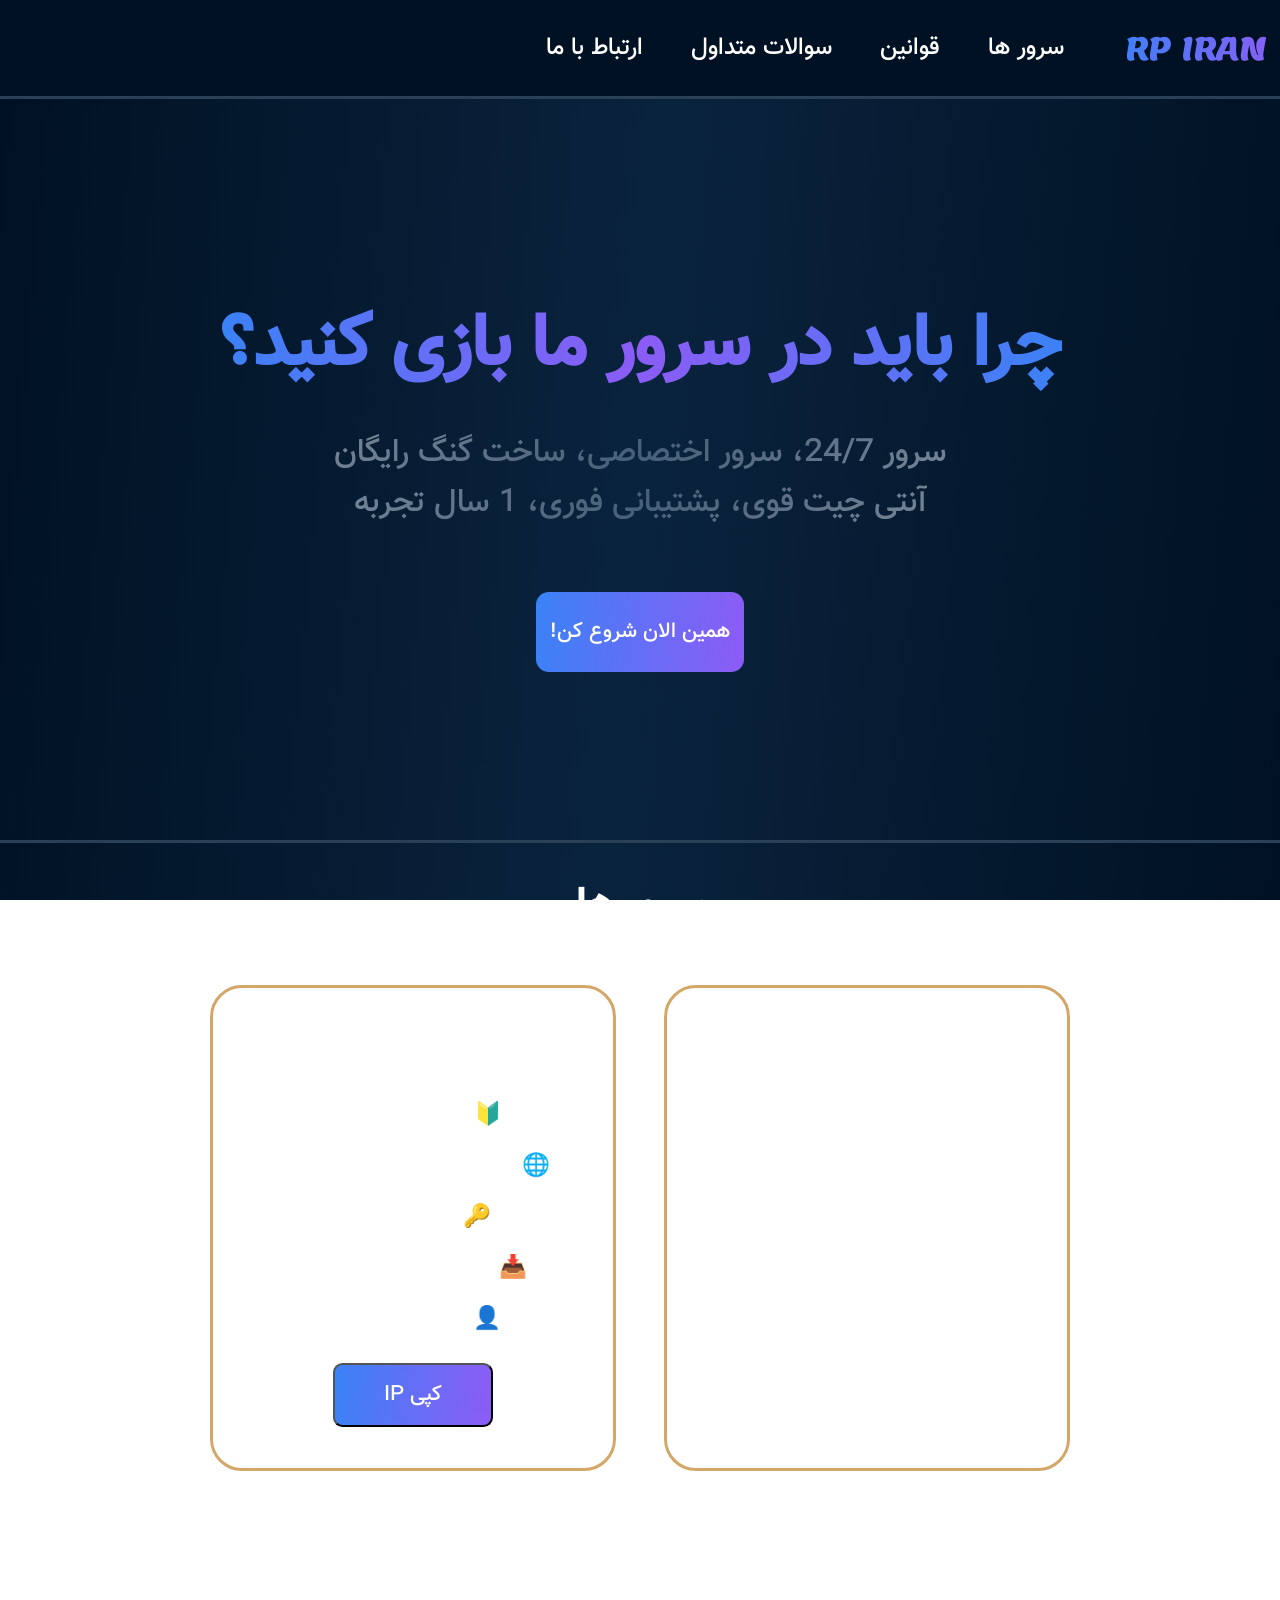
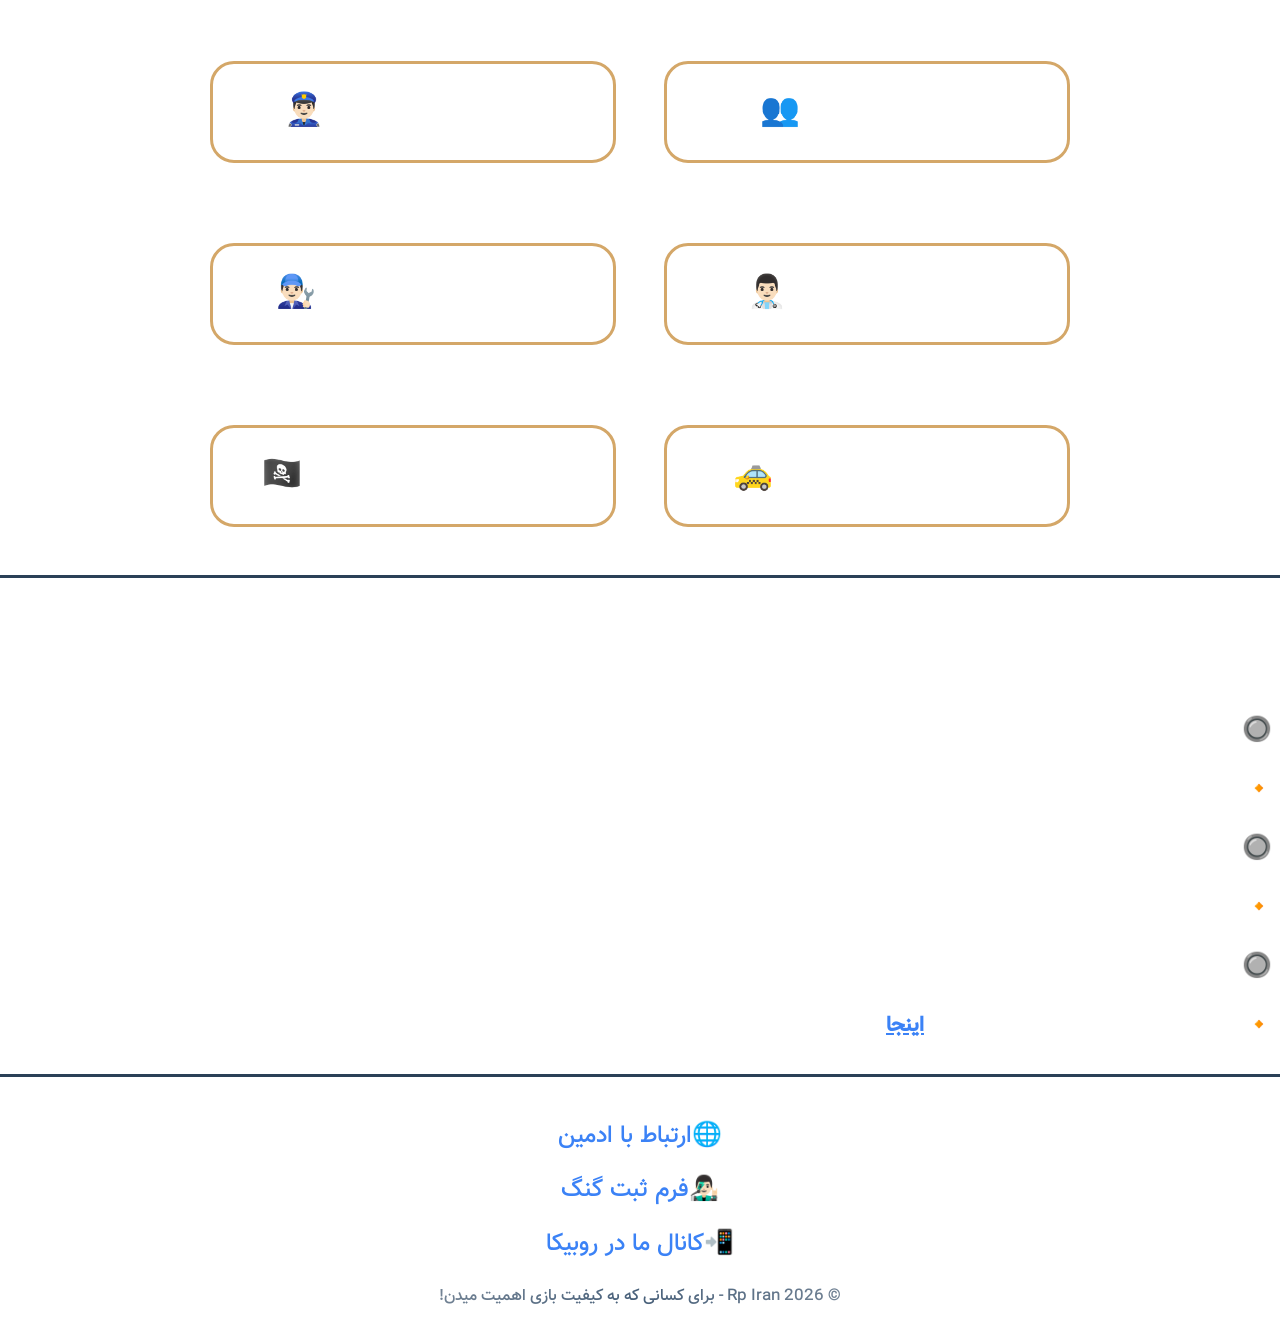
<file: Index.html>
<!DOCTYPE html>
<html lang="en" dir="rtl">
<head>
    <meta charset="UTF-8">
    <meta name="viewport" content="width=device-width, initial-scale=1.0">
    <title>rp iran | آرپی ایران</title>
    <link rel="icon" type="image/png" href="">
    <link rel="stylesheet" href="./rp_iran.css">
</head>
<body>
    <header class="header-top">
        <div class="header-logo__box">
            <p class="header-logo">RP IRAN</p>
            <a href="#main-ip__box" class="header-btn">سرور ها</a>
            <a href="#rules" class="header-btn">قوانین</a>
            <a href="#questions" class="header-btn">سوالات متداول</a>
            <a href="#admin" class="header-btn">ارتباط با ما</a>
        </div>
    </header>
    <div class="header-bottom">
            <div class="header-bottom__box">
                <h1 class="header-bottom__h1">چرا باید در سرور ما بازی کنید؟</h1>
                    <p class="header-bottom__p">سرور 24/7، سرور اختصاصی، ساخت گنگ رایگان</p>
                    <p class="header-bottom__p2">آنتی چیت قوی، پشتیبانی فوری، 1 سال تجربه</p>
                <a href="#main-ip__box" class="header-bottom__btn">همین الان شروع کن!</a>
            </div>
    </div>
    <main class="main">
        <h1 class="ip-box__h1" id="main-ip__box">سرور ها</h1>
        <div class="main-server__box">
            <div class="main-ip__box">
                <h2 class="ip-box__title">سرور پارکور</h2>
                <p class="ip-box__p">به زودی...</p>
            </div>
            <div class="main-ip__box">
                <h2 class="ip-box__title">سرور رول پلی</h2>
                <p class="ip-box__p">🔰وضعیت سرور: ...</p>
                <p class="ip-box__p">🌐اسم سرور: رول پلی رمز ایران</p>
                <p class="ip-box__p">🔑رمز سرور: ایران</p>
                <p class="ip-box__p">📥حجم مپ: 66 کیلوبایت</p>
                <p class="ip-box__p">&#128100 تعداد بازیکن: ...</p>
                <button class="ip-box__btn" onclick="copytext('132.122.75.666.7777'); return false;">کپی IP</button>
                <p id="status" class="status"></p>
            </div>
        </div>
        <h1 class="ip-box__h1">قوانین رول ها</h1>
        <div class="main-rules__box" id="rules">
            <a class="rules-box__text" href="#">
                <p class="rules-box__p">قوانین عمومی👥</p>
            </a>   
            <a class="rules-box__text" href="#">
                <p class="rules-box__p">قوانین رول پلیس👮🏻‍♂️</p>
            </a>
            <a class="rules-box__text" href="#">
                <p class="rules-box__p">قوانین رول دکتر👨🏻‍⚕️</p>
            </a>
            <a class="rules-box__text" href="#">
                <p class="rules-box__p">قوانین رول مکانیک👨🏻‍🔧</p>
            </a>
            <a class="rules-box__text" href="#">
                <p class="rules-box__p">قوانین رول تاکسی🚕</p>
            </a>
            <a class="rules-box__text" href="#">
                <p class="rules-box__p">قوانین رول تروریست🏴‍☠️</p>
            </a>   
        </div>
    </main>
    <div class="main-bottom">
        <h1 class="ip-box__h1" id="questions">سوالات متداول</h1>
        <h3 class="questions-h3">🔘چطور تبلیغات رو حذف کنم؟</h3>
        <p class="questions">🔸پاسخ ادمین: با عضو شدن در کانال آرپی ایران در پیام های سنجاق شده میتوانید کد حذف تبلیغات را پیدا کنید.</p>
        <h3 class="questions-h3">🔘آیا میتونم توی سرور ادمین بشم؟</h3>
        <p class="questions">🔸پاسخ ادمین: خیر، فعلا نیازی به ادمین نداریم اگر نیازی بود در کانال اعلام میشود.</p>
        <h3 class="questions-h3">🔘میتونم داخل سرور رول پلی گنگ و مقر گنگ بسازم؟<h3>
        <p class="questions">🔸پاسخ ادمین: بله، با کلیک کردن بر روی <a href="" class="questions-a">اینجا</a> میتوانید فرم رو پر کنید و به صورت رایگان گنگ خودتون رو بسازید.</p>
    </div>
    <footer class="footer">
        <div class="footer-box">
            <a href="" class="footer-box__a" id="admin">🌐ارتباط با ادمین</a>
            <a href="" class="footer-box__a">👨🏻‍🎤فرم ثبت گنگ</a>
            <a href="" class="footer-box__a">📲کانال ما در روبیکا</a>
            <p class="footer-box__p">© Rp Iran 2026 - برای کسانی که به کیفیت بازی اهمیت میدن!</p>
        </div>
    </footer>

    <script src="./rp-iran.js"></script>
</body>
</html>
</file>
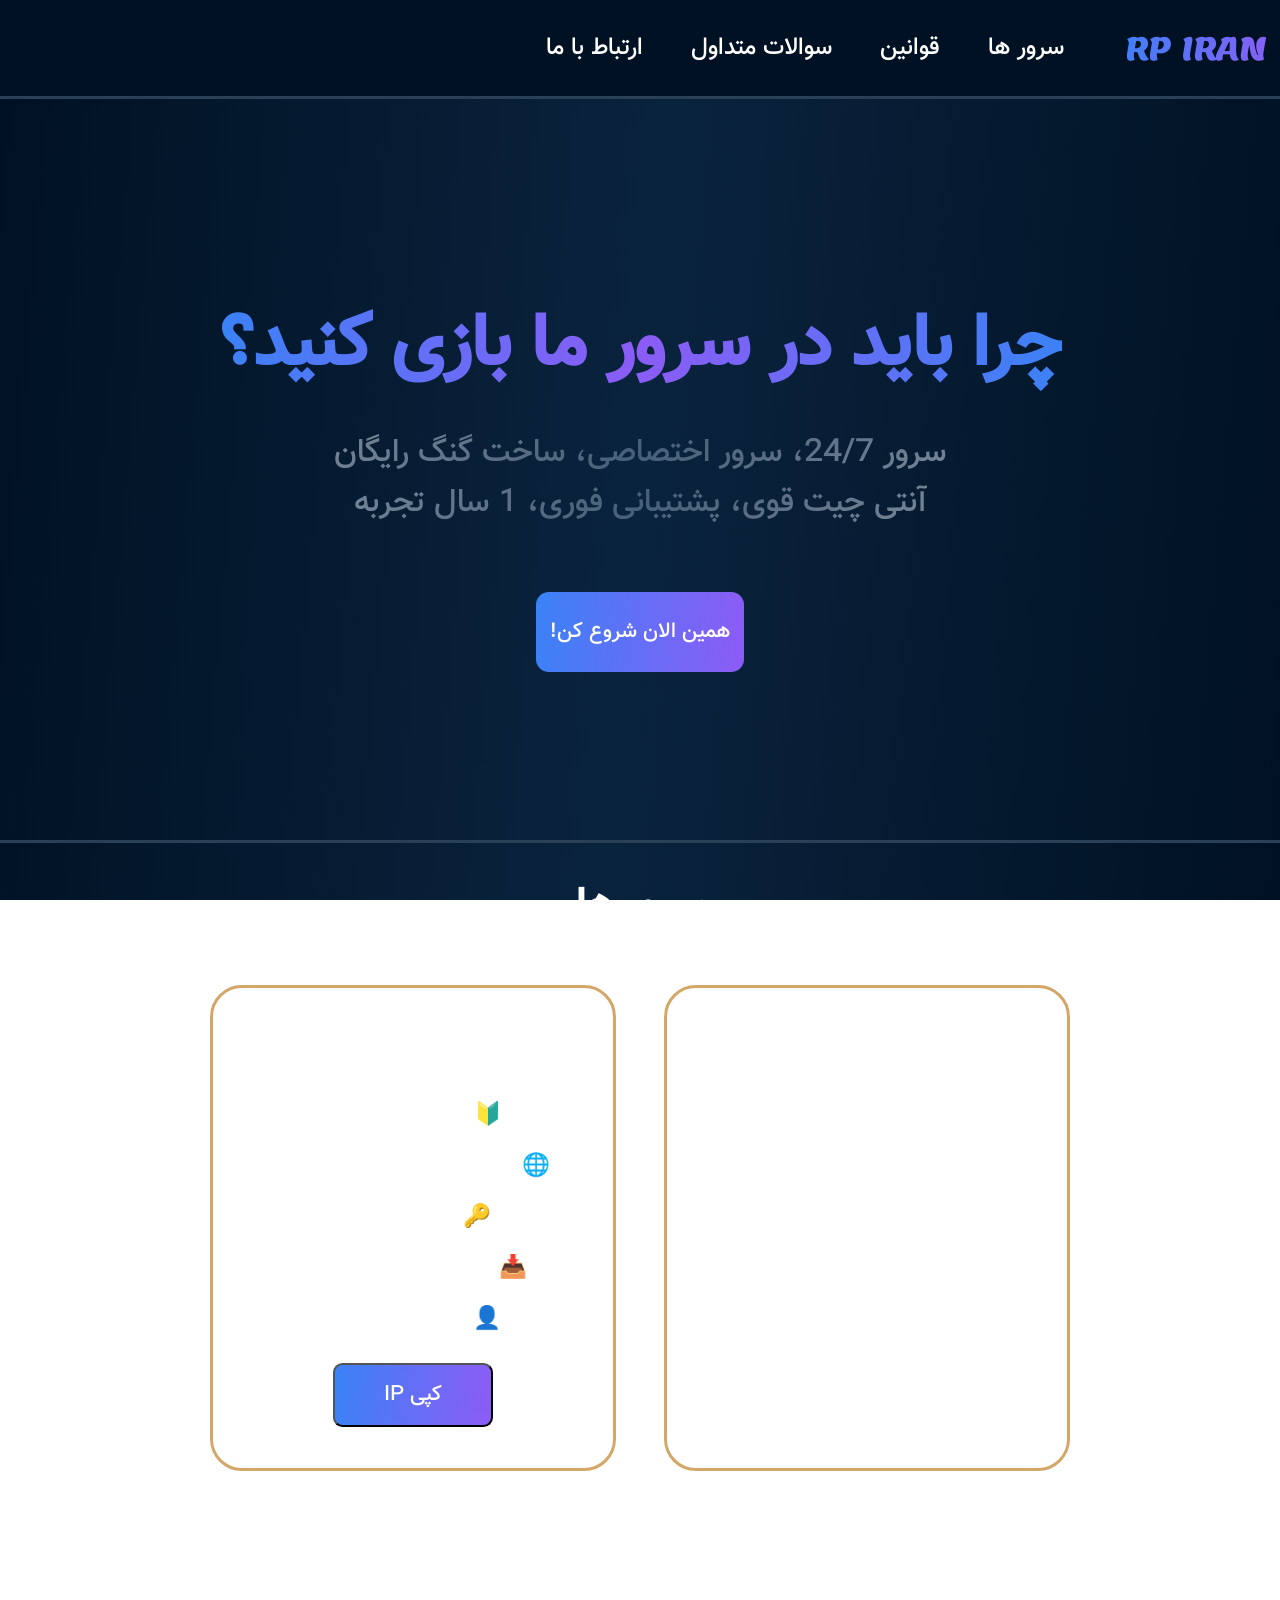
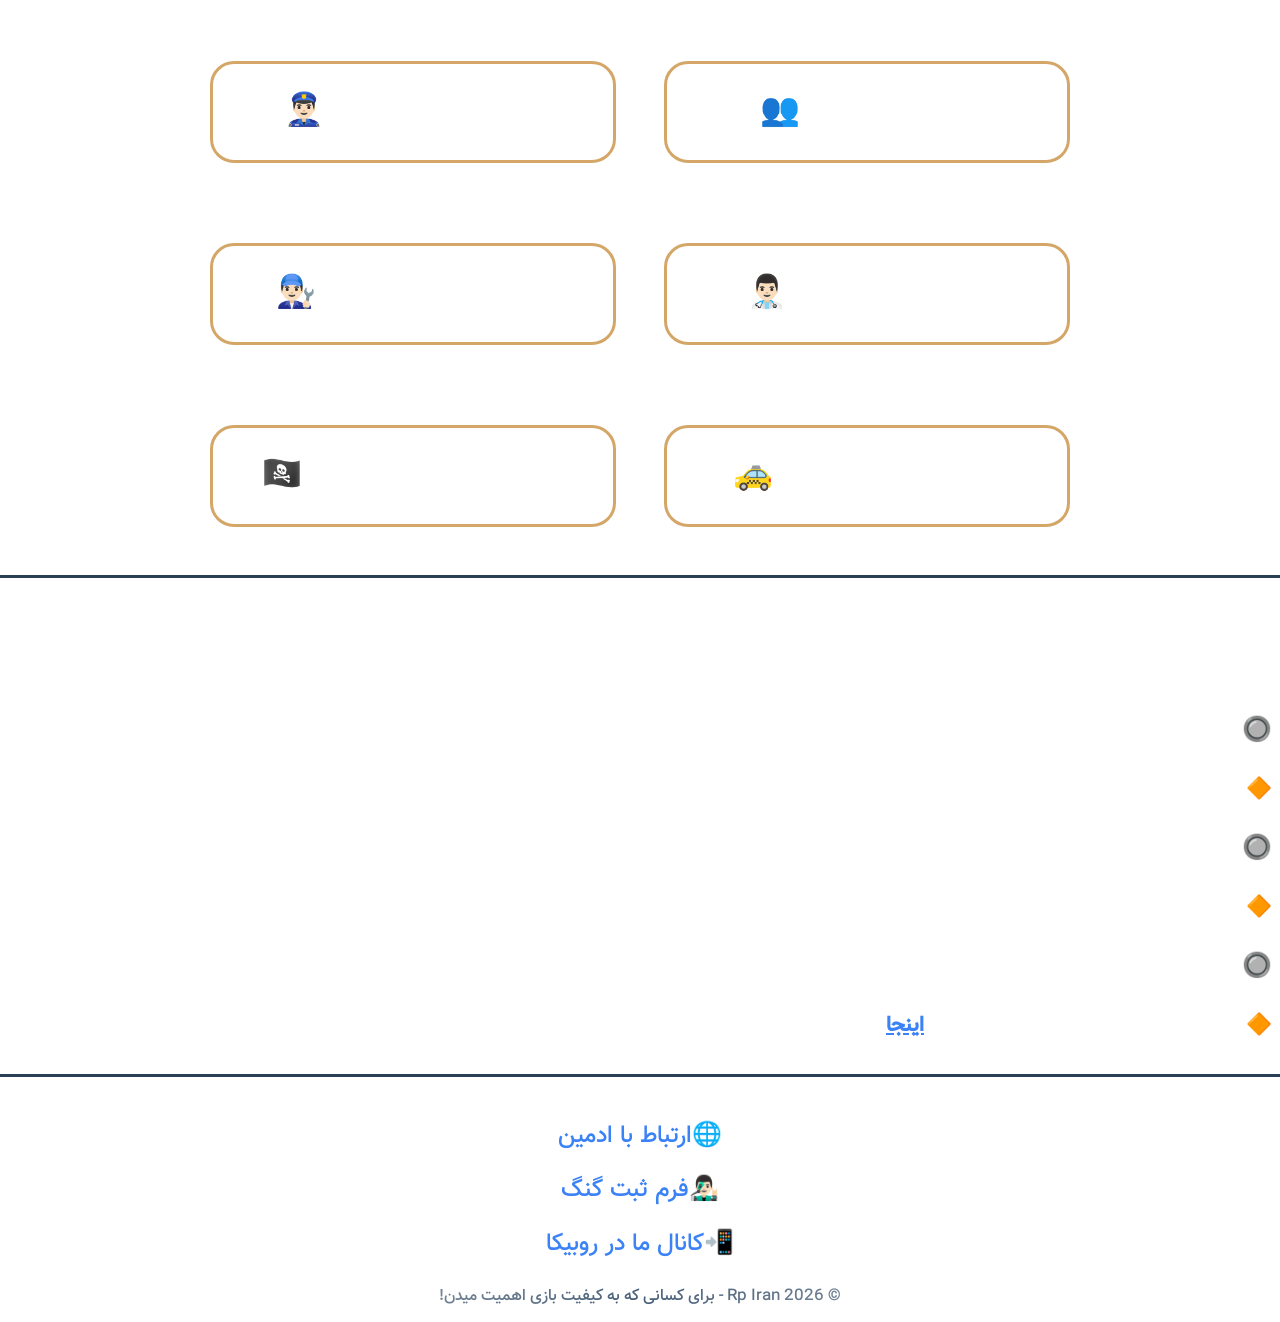
<file: index.html>
<!DOCTYPE html>
<html lang="en" dir="rtl">
<head>
    <meta charset="UTF-8">
    <meta name="viewport" content="width=device-width, initial-scale=1.0">
    <title>rp iran | آرپی ایران</title>
    <link rel="icon" type="image/png" href="">
    <link rel="stylesheet" href="./rp_iran.css">
</head>
<body>
    <header class="header-top">
        <div class="header-logo__box">
            <p class="header-logo">RP IRAN</p>
            <a href="#main-ip__box" class="header-btn">سرور ها</a>
            <a href="#rules" class="header-btn">قوانین</a>
            <a href="#questions" class="header-btn">سوالات متداول</a>
            <a href="#admin" class="header-btn">ارتباط با ما</a>
        </div>
    </header>
    <div class="header-bottom">
            <div class="header-bottom__box">
                <h1 class="header-bottom__h1">چرا باید در سرور ما بازی کنید؟</h1>
                    <p class="header-bottom__p">سرور 24/7، سرور اختصاصی، ساخت گنگ رایگان</p>
                    <p class="header-bottom__p2">آنتی چیت قوی، پشتیبانی فوری، 1 سال تجربه</p>
                <a href="#main-ip__box" class="header-bottom__btn">همین الان شروع کن!</a>
            </div>
    </div>
    <main class="main">
        <h1 class="ip-box__h1" id="main-ip__box">سرور ها</h1>
        <div class="main-server__box">
            <div class="main-ip__box">
                <h2 class="ip-box__title">سرور پارکور</h2>
                <p class="ip-box__p">به زودی...</p>
            </div>
            <div class="main-ip__box">
                <h2 class="ip-box__title">سرور رول پلی</h2>
                <p class="ip-box__p">🔰وضعیت سرور: ...</p>
                <p class="ip-box__p">🌐اسم سرور: رول پلی رمز ایران</p>
                <p class="ip-box__p">🔑رمز سرور: ایران</p>
                <p class="ip-box__p">📥حجم مپ: 66 کیلوبایت</p>
                <p class="ip-box__p">&#128100 تعداد بازیکن: ...</p>
                <button class="ip-box__btn" onclick="copytext('132.122.75.666.7777'); return false;">کپی IP</button>
                <p id="status" class="status"></p>
            </div>
        </div>
        <h1 class="ip-box__h1">قوانین رول ها</h1>
        <div class="main-rules__box" id="rules">
            <a class="rules-box__text" href="./licence-all.html">
                <p class="rules-box__p">قوانین عمومی👥</p>
            </a>   
            <a class="rules-box__text" href="./licence-police.html">
                <p class="rules-box__p">قوانین رول پلیس👮🏻‍♂️</p>
            </a>
            <a class="rules-box__text" href="./licence-doctor.html">
                <p class="rules-box__p">قوانین رول دکتر👨🏻‍⚕️</p>
            </a>
            <a class="rules-box__text" href="./licence-mech.html">
                <p class="rules-box__p">قوانین رول مکانیک👨🏻‍🔧</p>
            </a>
            <a class="rules-box__text" href="./licence-taxi.html">
                <p class="rules-box__p">قوانین رول تاکسی🚕</p>
            </a>
            <a class="rules-box__text" href="./licence-teror.html">
                <p class="rules-box__p">قوانین رول تروریست🏴‍☠️</p>
            </a>   
        </div>
    </main>
    <div class="main-bottom">
        <h1 class="ip-box__h1" id="questions">سوالات متداول</h1>
        <h3 class="questions-h3">🔘چطور تبلیغات رو حذف کنم؟</h3>
        <p class="questions">🔶پاسخ ادمین: با عضو شدن در کانال آرپی ایران در پیام های سنجاق شده میتوانید کد حذف تبلیغات را پیدا کنید.</p>
        <h3 class="questions-h3">🔘آیا میتونم توی سرور ادمین بشم؟</h3>
        <p class="questions">🔶پاسخ ادمین: خیر، فعلا نیازی به ادمین نداریم اگر نیازی بود در کانال اعلام میشود.</p>
        <h3 class="questions-h3">🔘میتونم داخل سرور رول پلی گنگ و مقر گنگ بسازم؟<h3>
        <p class="questions">🔶پاسخ ادمین: بله، با کلیک کردن بر روی <a href="https://survey.porsline.ir/s/T6xD4Wov" class="questions-a">اینجا</a> میتوانید فرم رو پر کنید و به صورت رایگان گنگ خودتون رو بسازید.</p>
    </div>
    <footer class="footer">
        <div class="footer-box">
            <a href="https://daigo.ir/secret/rp-iran-message" class="footer-box__a" id="admin">🌐ارتباط با ادمین</a>
            <a href="https://survey.porsline.ir/s/T6xD4Wov" class="footer-box__a">👨🏻‍🎤فرم ثبت گنگ</a>
            <a href="https://rubika.ir/rp_iran1" class="footer-box__a">📲کانال ما در روبیکا</a>
            <p class="footer-box__p">© Rp Iran 2026 - برای کسانی که به کیفیت بازی اهمیت میدن!</p>
        </div>
    </footer>

    <script src="./rp-iran.js"></script>
</body>
</html>
</file>
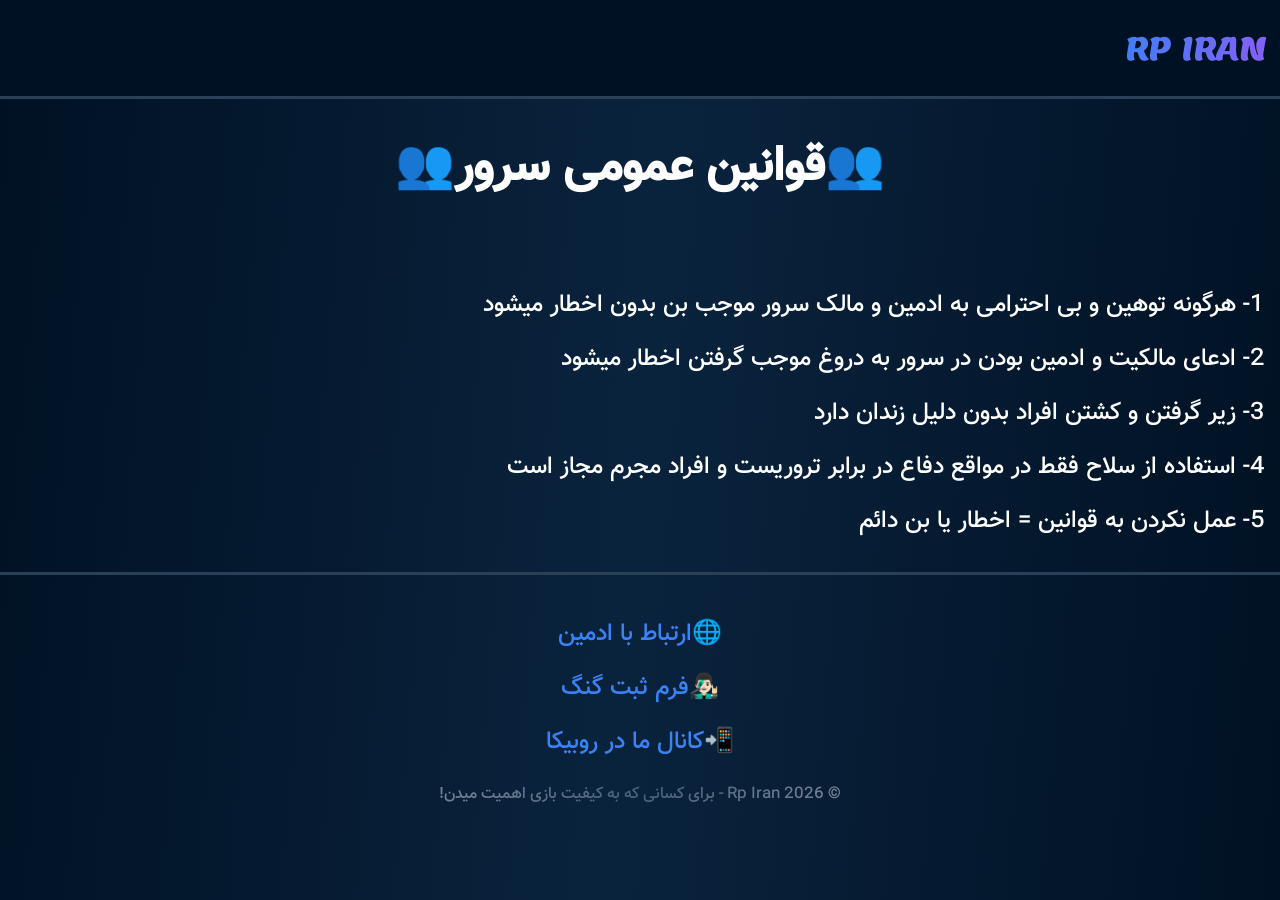
<file: licence-all.html>
<!DOCTYPE html>
<html lang="en" dir="rtl">
<head>
    <meta charset="UTF-8">
    <meta name="viewport" content="width=device-width, initial-scale=1.0">
    <title>rp iran | آرپی ایران</title>
    <link rel="icon" type="image/png" href="">
    <link rel="stylesheet" href="./licence.css">
</head>
<body>
    <header class="header-top">
        <div class="header-logo__box">
            <p class="header-logo">RP IRAN</p>
        </div>
    </header>

    <main class="main">
        <h1 class="licence-box__h1">👥قوانین عمومی سرور👥</h1>
        <div class="main-box__licence">
            <p class="licence-box__p1">1- هرگونه توهین و بی احترامی به ادمین و مالک سرور موجب بن بدون اخطار میشود</p>
            <p class="licence-box__p">2- ادعای مالکیت و ادمین بودن در سرور به دروغ موجب گرفتن اخطار میشود</p>
            <p class="licence-box__p">3- زیر گرفتن و کشتن افراد بدون دلیل زندان دارد</p>
            <p class="licence-box__p">4- استفاده از سلاح فقط در مواقع دفاع در برابر تروریست و افراد مجرم مجاز است</p>
            <p class="licence-box__p">5- عمل نکردن به قوانین = اخطار یا بن دائم</p>
        </div>
    </main>

    <footer class="footer">
        <div class="footer-box">
            <a href="" class="footer-box__a" id="admin">🌐ارتباط با ادمین</a>
            <a href="" class="footer-box__a">👨🏻‍🎤فرم ثبت گنگ</a>
            <a href="" class="footer-box__a">📲کانال ما در روبیکا</a>
            <p class="footer-box__p">© Rp Iran 2026 - برای کسانی که به کیفیت بازی اهمیت میدن!</p>
        </div>
    </footer>
</body>
</html>
</file>
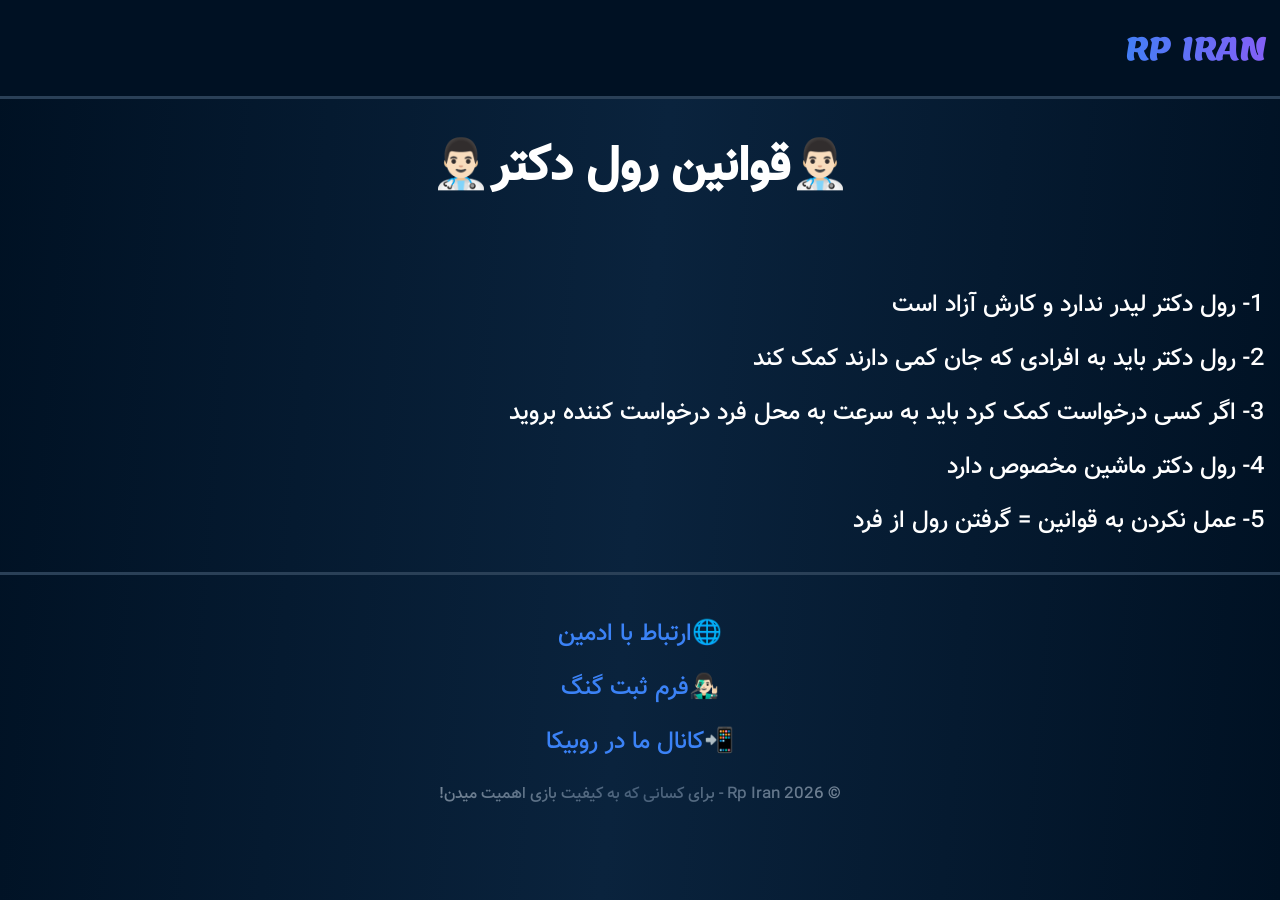
<file: licence-doctor.html>
<!DOCTYPE html>
<html lang="en" dir="rtl">
<head>
    <meta charset="UTF-8">
    <meta name="viewport" content="width=device-width, initial-scale=1.0">
    <title>rp iran | آرپی ایران</title>
    <link rel="icon" type="image/png" href="">
    <link rel="stylesheet" href="./licence.css">
</head>
<body>
    <header class="header-top">
        <div class="header-logo__box">
            <p class="header-logo">RP IRAN</p>
        </div>
    </header>

    <main class="main">
        <h1 class="licence-box__h1">👨🏻‍⚕️قوانین رول دکتر👨🏻‍⚕️</h1>
        <div class="main-box__licence">
            <p class="licence-box__p1">1- رول دکتر لیدر ندارد و کارش آزاد است</p>
            <p class="licence-box__p">2- رول دکتر باید به افرادی که جان کمی دارند کمک کند</p>
            <p class="licence-box__p">3- اگر کسی درخواست کمک کرد باید به سرعت به محل فرد درخواست کننده بروید</p>
            <p class="licence-box__p">4- رول دکتر ماشین مخصوص دارد</p>
            <p class="licence-box__p">5- عمل نکردن به قوانین = گرفتن رول از فرد</p>
        </div>
    </main>

    <footer class="footer">
        <div class="footer-box">
            <a href="" class="footer-box__a" id="admin">🌐ارتباط با ادمین</a>
            <a href="" class="footer-box__a">👨🏻‍🎤فرم ثبت گنگ</a>
            <a href="" class="footer-box__a">📲کانال ما در روبیکا</a>
            <p class="footer-box__p">© Rp Iran 2026 - برای کسانی که به کیفیت بازی اهمیت میدن!</p>
        </div>
    </footer>
</body>
</html>
</file>
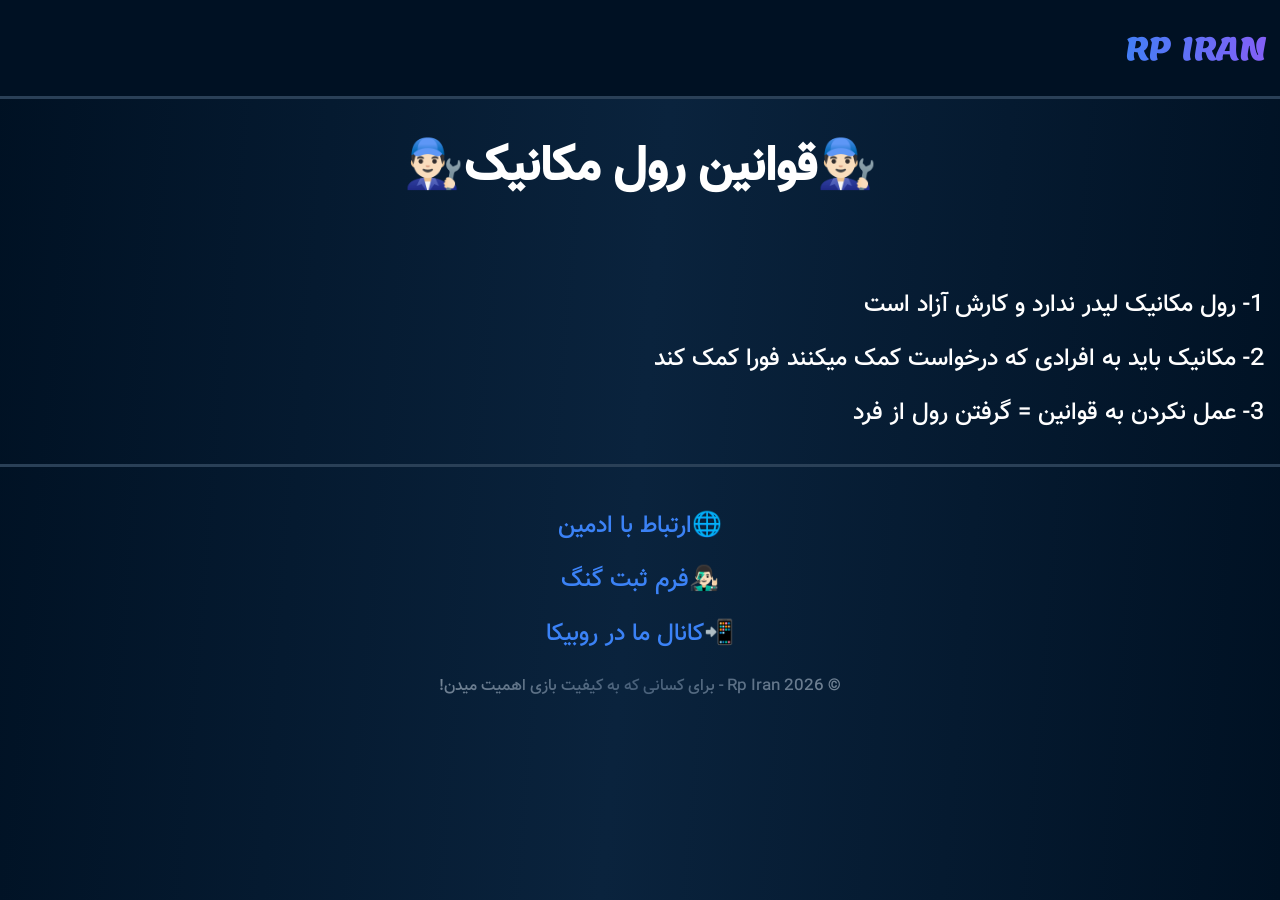
<file: licence-mech.html>
<!DOCTYPE html>
<html lang="en" dir="rtl">
<head>
    <meta charset="UTF-8">
    <meta name="viewport" content="width=device-width, initial-scale=1.0">
    <title>rp iran | آرپی ایران</title>
    <link rel="icon" type="image/png" href="">
    <link rel="stylesheet" href="./licence.css">
</head>
<body>
    <header class="header-top">
        <div class="header-logo__box">
            <p class="header-logo">RP IRAN</p>
        </div>
    </header>

    <main class="main">
        <h1 class="licence-box__h1">👨🏻‍🔧قوانین رول مکانیک👨🏻‍🔧</h1>
        <div class="main-box__licence">
            <p class="licence-box__p1">1- رول مکانیک لیدر ندارد و کارش آزاد است</p>
            <p class="licence-box__p">2- مکانیک باید به افرادی که درخواست کمک میکنند فورا کمک کند</p>
            <p class="licence-box__p">3- عمل نکردن به قوانین = گرفتن رول از فرد</p>
        </div>
    </main>

    <footer class="footer">
        <div class="footer-box">
            <a href="" class="footer-box__a" id="admin">🌐ارتباط با ادمین</a>
            <a href="" class="footer-box__a">👨🏻‍🎤فرم ثبت گنگ</a>
            <a href="" class="footer-box__a">📲کانال ما در روبیکا</a>
            <p class="footer-box__p">© Rp Iran 2026 - برای کسانی که به کیفیت بازی اهمیت میدن!</p>
        </div>
    </footer>
</body>
</html>
</file>
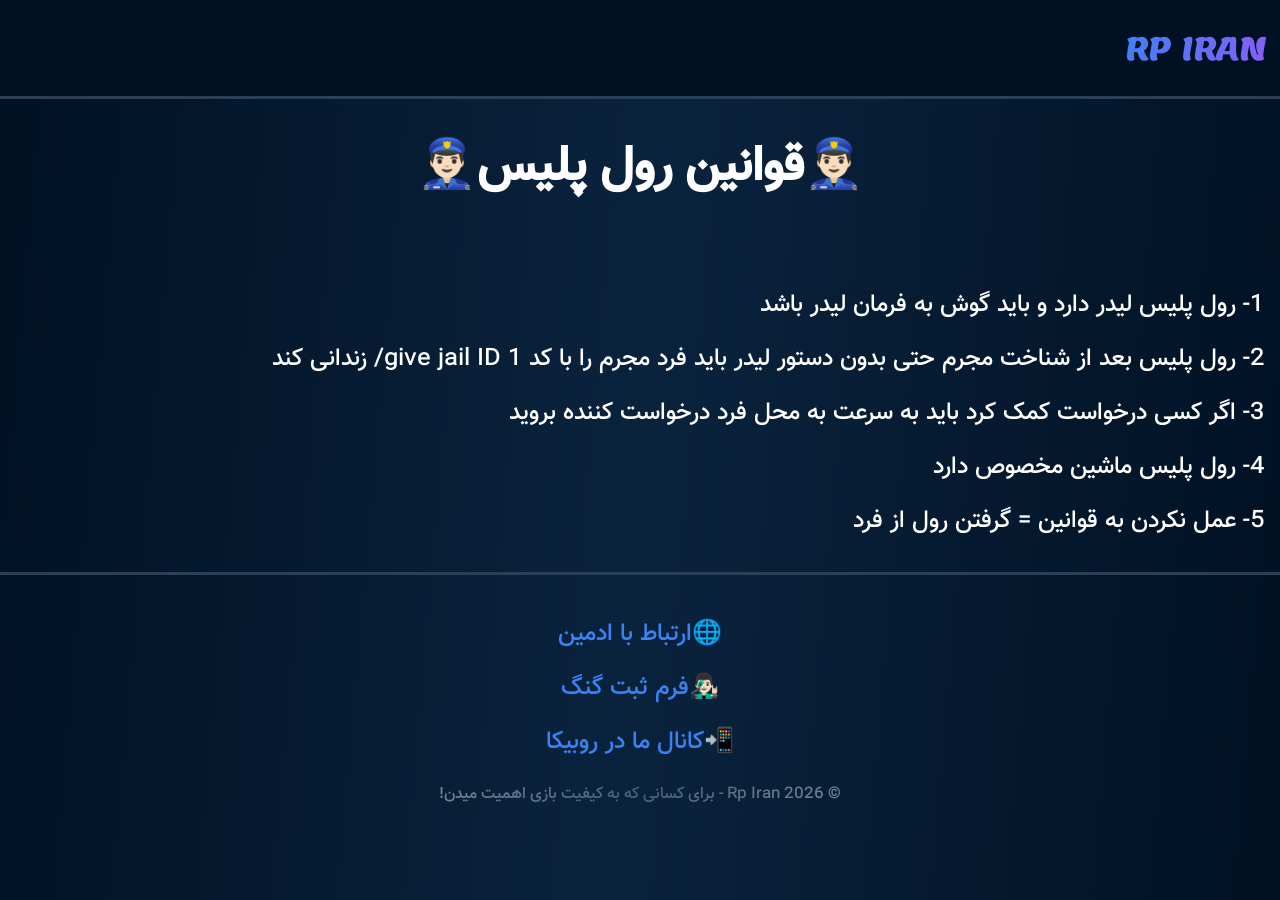
<file: licence-police.html>
<!DOCTYPE html>
<html lang="en" dir="rtl">
<head>
    <meta charset="UTF-8">
    <meta name="viewport" content="width=device-width, initial-scale=1.0">
    <title>rp iran | آرپی ایران</title>
    <link rel="icon" type="image/png" href="">
    <link rel="stylesheet" href="./licence.css">
</head>
<body>
    <header class="header-top">
        <div class="header-logo__box">
            <p class="header-logo">RP IRAN</p>
        </div>
    </header>

    <main class="main">
        <h1 class="licence-box__h1">👮🏻‍♂️قوانین رول پلیس👮🏻‍♂️</h1>
        <div class="main-box__licence">
            <p class="licence-box__p1">1- رول پلیس لیدر دارد و باید گوش به فرمان لیدر باشد</p>
            <p class="licence-box__p">2- رول پلیس بعد از شناخت مجرم حتی بدون دستور لیدر باید فرد مجرم را با کد give jail ID 1/ زندانی کند</p>
            <p class="licence-box__p">3- اگر کسی درخواست کمک کرد باید به سرعت به محل فرد درخواست کننده بروید</p>
            <p class="licence-box__p">4- رول پلیس ماشین مخصوص دارد</p>
            <p class="licence-box__p">5- عمل نکردن به قوانین = گرفتن رول از فرد</p>
        </div>
    </main>

    <footer class="footer">
        <div class="footer-box">
            <a href="" class="footer-box__a" id="admin">🌐ارتباط با ادمین</a>
            <a href="" class="footer-box__a">👨🏻‍🎤فرم ثبت گنگ</a>
            <a href="" class="footer-box__a">📲کانال ما در روبیکا</a>
            <p class="footer-box__p">© Rp Iran 2026 - برای کسانی که به کیفیت بازی اهمیت میدن!</p>
        </div>
    </footer>
</body>
</html>
</file>
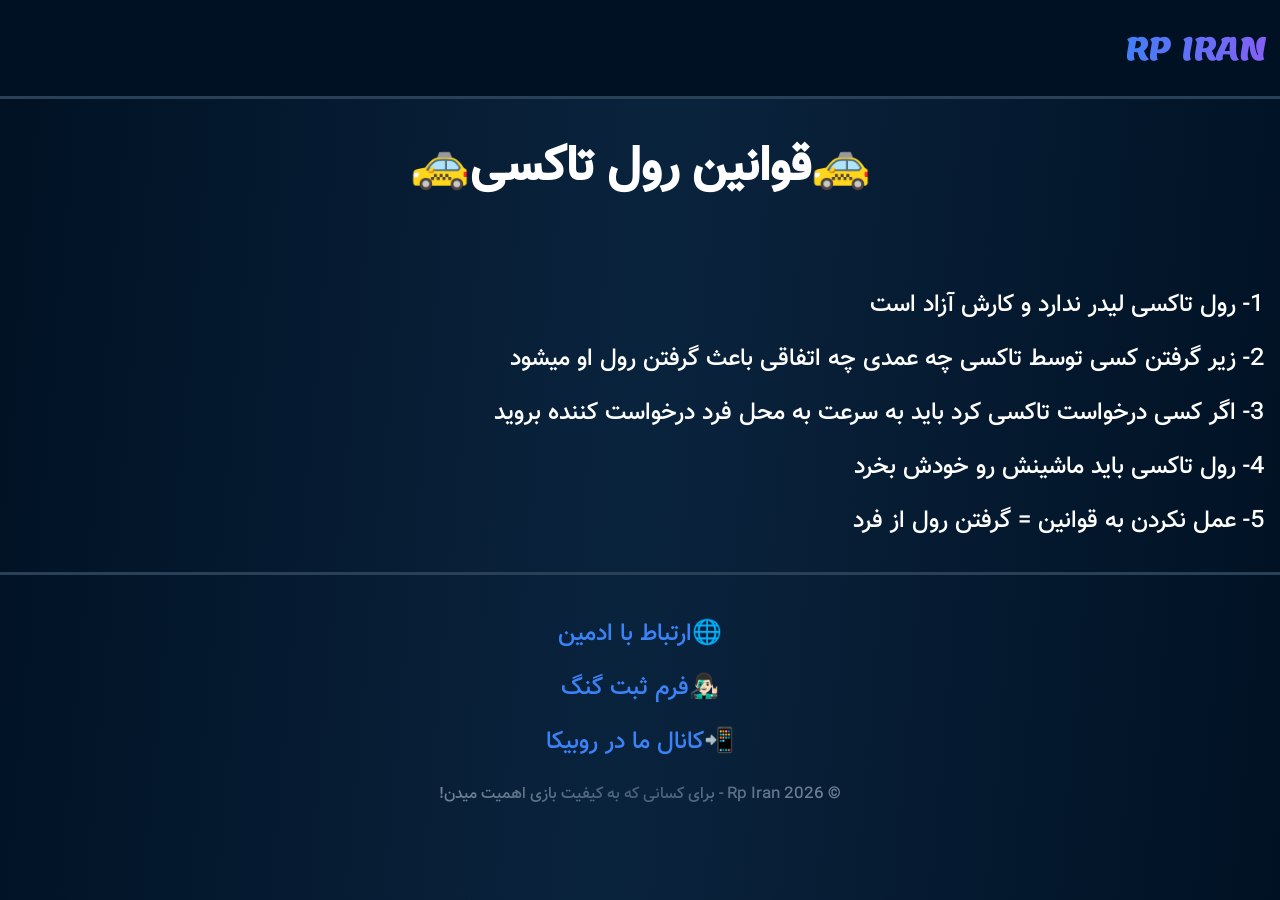
<file: licence-taxi.html>
<!DOCTYPE html>
<html lang="en" dir="rtl">
<head>
    <meta charset="UTF-8">
    <meta name="viewport" content="width=device-width, initial-scale=1.0">
    <title>rp iran | آرپی ایران</title>
    <link rel="icon" type="image/png" href="">
    <link rel="stylesheet" href="./licence.css">
</head>
<body>
    <header class="header-top">
        <div class="header-logo__box">
            <p class="header-logo">RP IRAN</p>
        </div>
    </header>

    <main class="main">
        <h1 class="licence-box__h1">🚕قوانین رول تاکسی🚕</h1>
        <div class="main-box__licence">
            <p class="licence-box__p1">1- رول تاکسی لیدر ندارد و کارش آزاد است</p>
            <p class="licence-box__p">2- زیر گرفتن کسی توسط تاکسی چه عمدی چه اتفاقی باعث گرفتن رول او میشود</p>
            <p class="licence-box__p">3- اگر کسی درخواست تاکسی کرد باید به سرعت به محل فرد درخواست کننده بروید</p>
            <p class="licence-box__p">4- رول تاکسی باید ماشینش رو خودش بخرد</p>
            <p class="licence-box__p">5- عمل نکردن به قوانین = گرفتن رول از فرد</p>
        </div>
    </main>

    <footer class="footer">
        <div class="footer-box">
            <a href="" class="footer-box__a" id="admin">🌐ارتباط با ادمین</a>
            <a href="" class="footer-box__a">👨🏻‍🎤فرم ثبت گنگ</a>
            <a href="" class="footer-box__a">📲کانال ما در روبیکا</a>
            <p class="footer-box__p">© Rp Iran 2026 - برای کسانی که به کیفیت بازی اهمیت میدن!</p>
        </div>
    </footer>
</body>
</html>
</file>
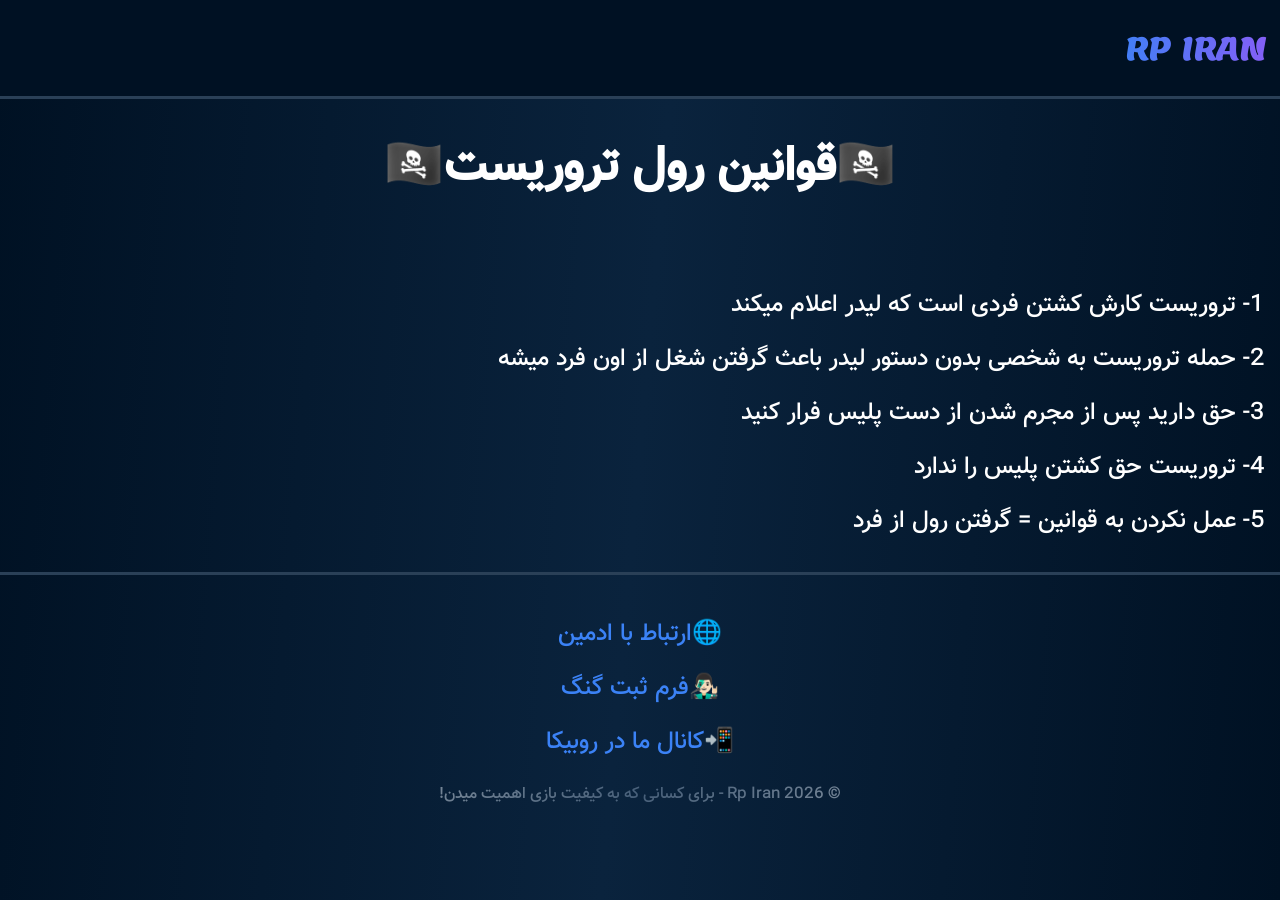
<file: licence-teror.html>
<!DOCTYPE html>
<html lang="en" dir="rtl">
<head>
    <meta charset="UTF-8">
    <meta name="viewport" content="width=device-width, initial-scale=1.0">
    <title>rp iran | آرپی ایران</title>
    <link rel="icon" type="image/png" href="">
    <link rel="stylesheet" href="./licence.css">
</head>
<body>
    <header class="header-top">
        <div class="header-logo__box">
            <p class="header-logo">RP IRAN</p>
        </div>
    </header>

    <main class="main">
        <h1 class="licence-box__h1">🏴‍☠️قوانین رول تروریست🏴‍☠️</h1>
        <div class="main-box__licence">
            <p class="licence-box__p1">1- تروریست کارش کشتن فردی است که لیدر اعلام میکند</p>
            <p class="licence-box__p">2- حمله تروریست به شخصی بدون دستور لیدر باعث گرفتن شغل از اون فرد میشه</p>
            <p class="licence-box__p">3- حق دارید پس از مجرم شدن از دست پلیس فرار کنید</p>
            <p class="licence-box__p">4- تروریست حق کشتن پلیس را ندارد</p>
            <p class="licence-box__p">5- عمل نکردن به قوانین = گرفتن رول از فرد</p>
        </div>
    </main>

    <footer class="footer">
        <div class="footer-box">
            <a href="" class="footer-box__a" id="admin">🌐ارتباط با ادمین</a>
            <a href="" class="footer-box__a">👨🏻‍🎤فرم ثبت گنگ</a>
            <a href="" class="footer-box__a">📲کانال ما در روبیکا</a>
            <p class="footer-box__p">© Rp Iran 2026 - برای کسانی که به کیفیت بازی اهمیت میدن!</p>
        </div>
    </footer>
</body>
</html>
</file>
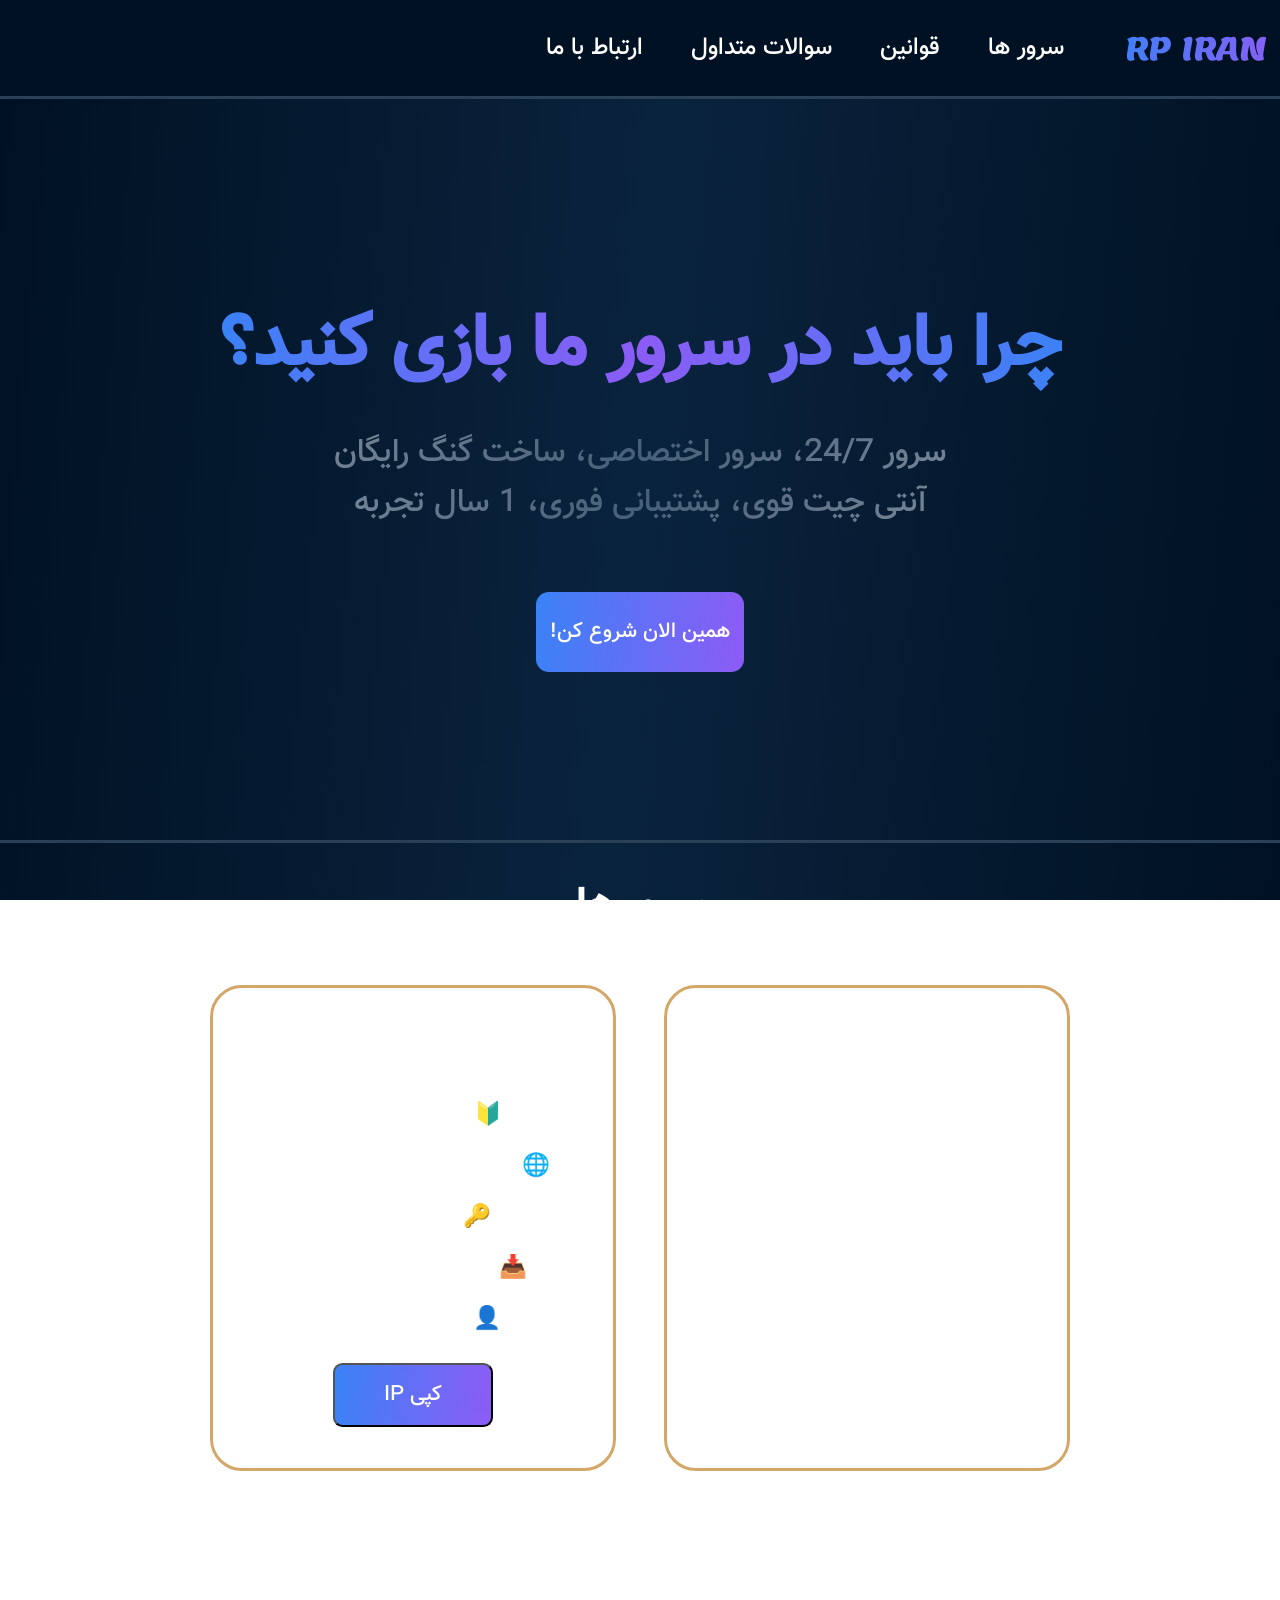
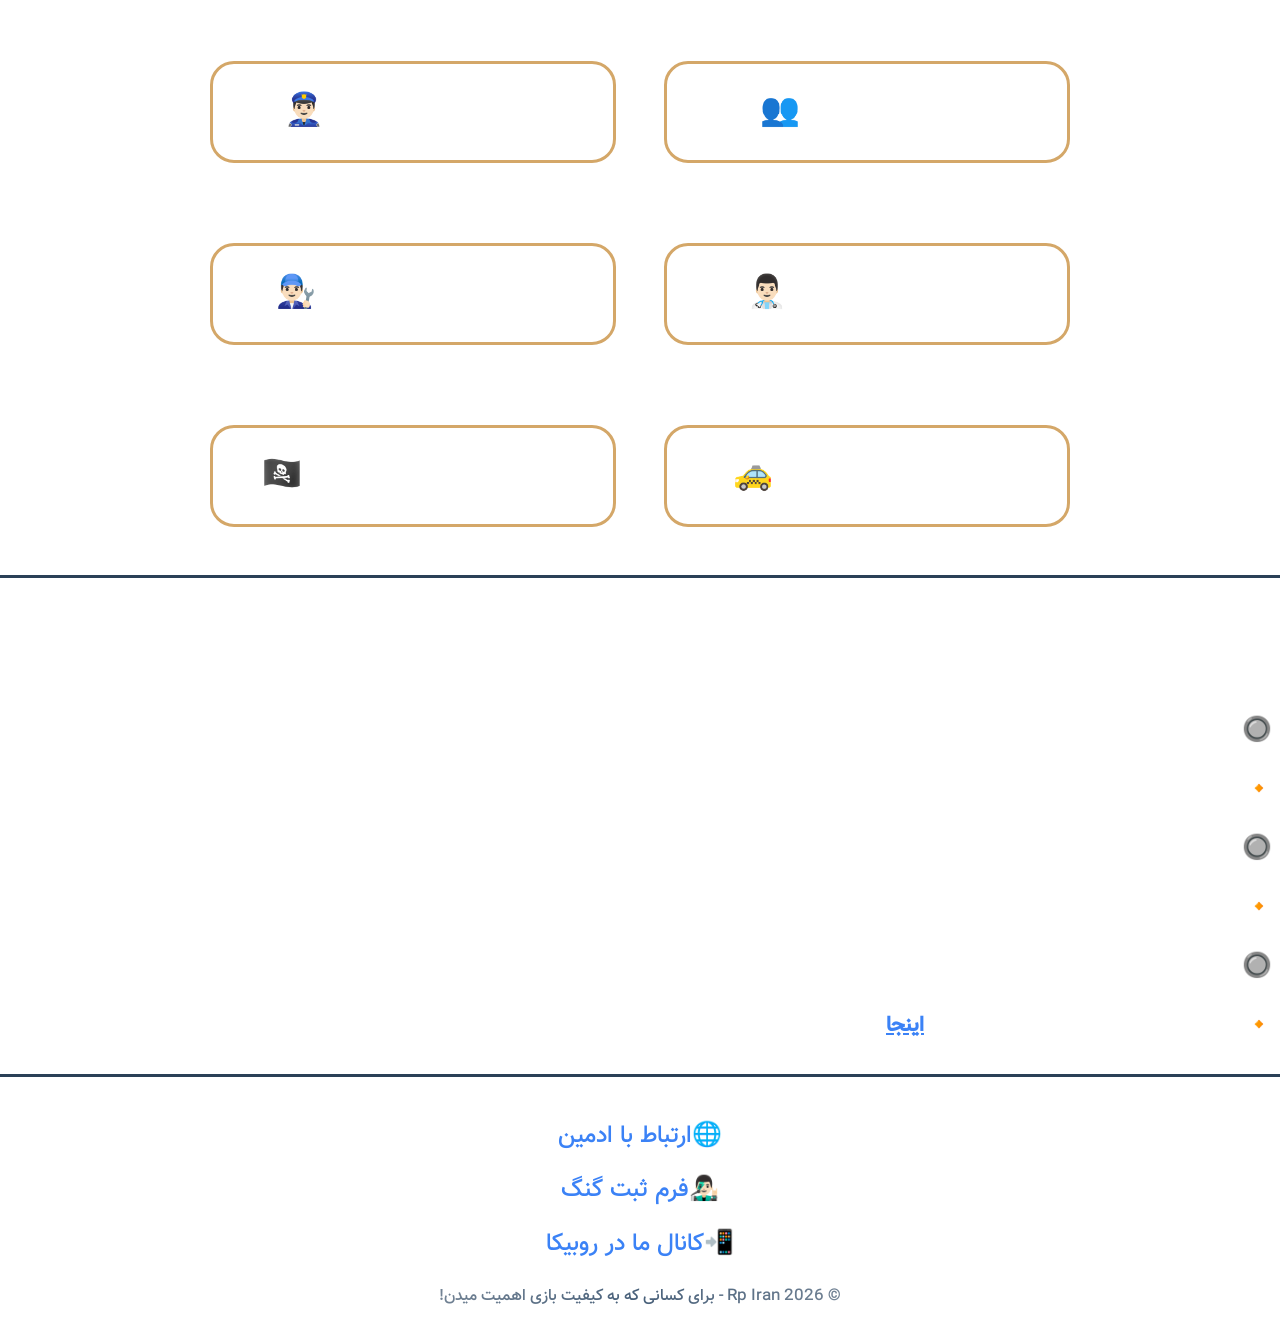
<file: rp_iran.html>
<!DOCTYPE html>
<html lang="en" dir="rtl">
<head>
    <meta charset="UTF-8">
    <meta name="viewport" content="width=device-width, initial-scale=1.0">
    <title>rp iran | آرپی ایران</title>
    <link rel="icon" type="image/png" href="">
    <link rel="stylesheet" href="./rp_iran.css">
</head>
<body>
    <header class="header-top">
        <div class="header-logo__box">
            <p class="header-logo">RP IRAN</p>
            <a href="#main-ip__box" class="header-btn">سرور ها</a>
            <a href="#rules" class="header-btn">قوانین</a>
            <a href="#questions" class="header-btn">سوالات متداول</a>
            <a href="#admin" class="header-btn">ارتباط با ما</a>
        </div>
    </header>
    <div class="header-bottom">
            <div class="header-bottom__box">
                <h1 class="header-bottom__h1">چرا باید در سرور ما بازی کنید؟</h1>
                    <p class="header-bottom__p">سرور 24/7، سرور اختصاصی، ساخت گنگ رایگان</p>
                    <p class="header-bottom__p2">آنتی چیت قوی، پشتیبانی فوری، 1 سال تجربه</p>
                <a href="#main-ip__box" class="header-bottom__btn">همین الان شروع کن!</a>
            </div>
    </div>
    <main class="main">
        <h1 class="ip-box__h1" id="main-ip__box">سرور ها</h1>
        <div class="main-server__box">
            <div class="main-ip__box">
                <h2 class="ip-box__title">سرور پارکور</h2>
                <p class="ip-box__p">به زودی...</p>
            </div>
            <div class="main-ip__box">
                <h2 class="ip-box__title">سرور رول پلی</h2>
                <p class="ip-box__p">🔰وضعیت سرور: ...</p>
                <p class="ip-box__p">🌐اسم سرور: رول پلی رمز ایران</p>
                <p class="ip-box__p">🔑رمز سرور: ایران</p>
                <p class="ip-box__p">📥حجم مپ: 66 کیلوبایت</p>
                <p class="ip-box__p">&#128100 تعداد بازیکن: ...</p>
                <button class="ip-box__btn" onclick="copytext('132.122.75.666.7777'); return false;">کپی IP</button>
                <p id="status" class="status"></p>
            </div>
        </div>
        <h1 class="ip-box__h1">قوانین رول ها</h1>
        <div class="main-rules__box" id="rules">
            <a class="rules-box__text" href="#">
                <p class="rules-box__p">قوانین عمومی👥</p>
            </a>   
            <a class="rules-box__text" href="#">
                <p class="rules-box__p">قوانین رول پلیس👮🏻‍♂️</p>
            </a>
            <a class="rules-box__text" href="#">
                <p class="rules-box__p">قوانین رول دکتر👨🏻‍⚕️</p>
            </a>
            <a class="rules-box__text" href="#">
                <p class="rules-box__p">قوانین رول مکانیک👨🏻‍🔧</p>
            </a>
            <a class="rules-box__text" href="#">
                <p class="rules-box__p">قوانین رول تاکسی🚕</p>
            </a>
            <a class="rules-box__text" href="#">
                <p class="rules-box__p">قوانین رول تروریست🏴‍☠️</p>
            </a>   
        </div>
    </main>
    <div class="main-bottom">
        <h1 class="ip-box__h1" id="questions">سوالات متداول</h1>
        <h3 class="questions-h3">🔘چطور تبلیغات رو حذف کنم؟</h3>
        <p class="questions">🔸پاسخ ادمین: با عضو شدن در کانال آرپی ایران در پیام های سنجاق شده میتوانید کد حذف تبلیغات را پیدا کنید.</p>
        <h3 class="questions-h3">🔘آیا میتونم توی سرور ادمین بشم؟</h3>
        <p class="questions">🔸پاسخ ادمین: خیر، فعلا نیازی به ادمین نداریم اگر نیازی بود در کانال اعلام میشود.</p>
        <h3 class="questions-h3">🔘میتونم داخل سرور رول پلی گنگ و مقر گنگ بسازم؟<h3>
        <p class="questions">🔸پاسخ ادمین: بله، با کلیک کردن بر روی <a href="" class="questions-a">اینجا</a> میتوانید فرم رو پر کنید و به صورت رایگان گنگ خودتون رو بسازید.</p>
    </div>
    <footer class="footer">
        <div class="footer-box">
            <a href="" class="footer-box__a" id="admin">🌐ارتباط با ادمین</a>
            <a href="" class="footer-box__a">👨🏻‍🎤فرم ثبت گنگ</a>
            <a href="" class="footer-box__a">📲کانال ما در روبیکا</a>
            <p class="footer-box__p">© Rp Iran 2026 - برای کسانی که به کیفیت بازی اهمیت میدن!</p>
        </div>
    </footer>

    <script src="./rp-iran.js"></script>
</body>
</html>
</file>
<file: rp_iran.css>
@font-face {
    font-family: 'Vazir-Medium';
    src: url('./Vazir-Medium.ttf') format("truetype");
}

@font-face {
    font-family: 'Lemon-Regular';
    src: url('./Lemon-Regular.ttf') format("truetype");
}

* {
    margin: 0;
    font-family: 'Vazir-Medium';
}

body {
    font-family: 'Vazir';
    background: linear-gradient(95deg, #001123, #0a233d, #001123);
    margin: 0;
    background-repeat: no-repeat;
    background-size: cover;
    background-attachment: fixed;
    min-height: 200vh;
}
html {
    scroll-behavior: smooth;
}

/* header */
.header-top{
    margin: 0;
    background-color: #001123;
    height: 6rem;
    border-bottom: solid 0.2rem rgb(42, 64, 87);
    display: flex;
    align-items: center;
    justify-content: flex-start;
}
.header-logo__box {
    display: flex;
    align-items: center;
}
.header-logo {
    padding: 0.8rem;
    font-size: 2rem;
    font-family: 'Lemon-Regular';
    background: linear-gradient(95deg, #3b82f6, #8b5cf6);
    background-clip: text;
    -webkit-background-clip: text;
    -webkit-text-fill-color: transparent;
}
.header-btn {
    color: #fff;
    font-family: 'Vazir-Medium';
    font-size: 1.5rem;
    text-decoration: none;
    margin-right: 3rem;
}

.header-bottom {
    margin: 0;
    margin-top: 12rem;
}
.header-bottom__box {
    margin: 0;
    display: flex;
    align-items: center;
    justify-content: center;
    flex-direction: column;
    text-decoration: none;
}
.header-bottom__h1 {
    font-size: 4.5rem;
    font-family: 'Vazir-Medium';
    background: linear-gradient(95deg, #3b82f6, #8b5cf6, #3b82f6);
    background-clip: text;
    -webkit-background-clip: text;
    -webkit-text-fill-color: transparent;
}
.header-bottom__p {
    margin-top: 1.5rem;
    font-size: 2rem;
    font-family: 'Vazir-Medium';
    background: linear-gradient(-45deg, #758596, rgb(71, 95, 121), #758596);
    background-clip: text;
    -webkit-background-clip: text;
    -webkit-text-fill-color: transparent;
}
.header-bottom__p2 {
    font-size: 2rem;
    font-family: 'Vazir-Medium';
    background: linear-gradient(-45deg, #758596, rgb(71, 95, 121), #758596);
    background-clip: text;
    -webkit-background-clip: text;
    -webkit-text-fill-color: transparent;
}
.header-bottom__btn {
    text-decoration: none;
    margin: 0.5rem;
    margin-top: 4rem;
    font-family: 'Vazir-Medium';
    background: linear-gradient(95deg, #3b82f6, #8b5cf6, #3b82f6);
    color: #fff;
    font-size: 1.3rem;
    height: 5rem;
    width: 13rem;
    border-radius: 0.8rem;
    border: none;
    border: 0;
    display: flex;
    align-items: center;
    justify-content: center;
    background-size: 200% 100%;
    background-position: 0% 0;
    transition: all 300ms ease-in-out;
}
.header-bottom__btn:hover {
    background-position: 100% 0;
}


/* main */
.main {
    margin-top: 10rem;
    border-top: solid 0.2rem rgb(42, 64, 87);
    border-bottom: solid 0.2rem rgb(42, 64, 87);
    display: flex;
    justify-content: center;
    align-items: center;
    flex-direction: column;
}
.main-server__box {
    display: flex;
    justify-content: center;
    align-items: center;
    flex-direction: row;
}
.ip-box__h1 {
    color: #fff;
    font-size: 2.5rem;
    font-family: 'Vazir-Medium';
    margin-top: 2rem;
    margin-bottom: 1rem;
}
.main-ip__box {
    margin-top: 2rem;
    margin-bottom: 3rem;
    margin-left: 1.5rem;
    margin-right: 1.5rem;
    border: solid 0.2rem #D4A768;
    border-radius: 2rem;
    width: 25rem;
    height: 30rem;
    display: flex;
    justify-content: flex-start;
    align-items: center;
    flex-direction: column;
}
.ip-box__p {
    color: #fff;
    font-size: 1.4rem;
    font-family: 'Vazir-Medium';
    margin-top: 1rem;
}
.ip-box__title {
    color: #fff;
    font-size: 2.5rem;
    font-family: 'Vazir-Medium';
    margin-top: 1rem;
    margin-bottom: 1rem;
}
.ip-box__btn {
    background: linear-gradient(95deg, #3b82f6, #8b5cf6, #3b82f6);
    height: 4rem;
    width: 10rem;
    border-radius: 0.6rem;
    color: #fff;
    font-family: 'Vazir-Medium';
    font-size: 1.3rem;
    margin-top: 1.6rem;
    background-size: 200% 100%;
    background-position: 0% 0;
    transition: all 300ms ease-in-out;
}
.ip-box__btn:hover {
    background-position: 100% 0;
}
.status {
    color: #fff;
}

.main-rules__box {
    display: flex;
    justify-content: center;
    align-items: center;
    max-width: 100rem;
    flex-wrap: wrap;
}
.rules-box__text {
    margin-top: 2rem;
    margin-bottom: 3rem;
    margin-left: 1.5rem;
    margin-right: 1.5rem;
    border: solid 0.2rem #D4A768;
    border-radius: 1.5rem;
    font-family: 'Vazir-Medium';
    width: 25rem;
    height: 6rem;
    display: flex;
    justify-content: flex-start;
    align-items: center;
    flex-direction: column;
    text-decoration: none;
    display: flex;
    align-items: center;
    justify-content: center;
}
.rules-box__p {
    color: #fff;
    text-decoration: none;
    font-family: 'Vazir-Medium';
    font-size: 2rem;
}

.main-bottom {
    display: flex;
    justify-content: flex-start;
    flex-direction: column;
}
.main-bottom h1 {
    display: flex;
    justify-content: center;
}
.questions-h3 {
    color: #fff;
    font-size: 1.5rem;
    margin-right: 0.5rem;
    font-family: 'Vazir-Medium';
    margin-top: 1.5rem;
}
.questions {
    color: #fff;
    font-size: 1.3rem;
    margin-right: 0.5rem;
    margin-top: 1.5rem;
}
.questions-a {
    color: #3b82f6;
    font-family: 'Vazir-Medium';
}
/* footer */
.footer {
    display: flex;
    align-items: center;
    justify-content: center;
    flex-direction: column;
    border-top: solid 0.2rem rgb(42, 64, 87);
    margin-top: 2rem;
}
.footer-box {
    display: flex;
    align-items: center;
    justify-content: center;
    flex-direction: column;
    margin-top: 2rem;
}
.footer-box__a {
    color: #3b82f6;
    font-size: 1.5rem;
    margin: 0.5rem;
    font-family: 'Vazir-Medium';
    text-decoration: none;
}
.footer-box__p {
    font-size: 1rem;
    margin: 0.8rem;
    background: linear-gradient(-45deg, #758596, rgb(71, 95, 121), #758596);
    background-clip: text;
    -webkit-background-clip: text;
    -webkit-text-fill-color: transparent;
    font-family: 'Vazir-Medium';
}


@media only screen and (max-width: 770px) {
    .header-top {
        height: auto;
        padding: 0.5rem 0;
    }
    .header-logo__box {
        width: 100%;
        flex-wrap: wrap;
        justify-content: center;
    }
    .header-logo {
        font-size: 1.6rem;
        padding: 0.5rem;
    }
    .header-btn {
        font-size: 1rem;
        margin: 0.4rem 0.8rem;
    }
    .header-bottom {
        margin-top: 5rem;
    }
    .header-bottom__h1 {
        font-size: 2.5rem;
        text-align: center;
        padding: 0 1rem;
    }
    .header-bottom__p {
        margin-top: 1rem;
        font-size: 1.2rem;
        text-align: center;
        padding: 0 1rem;
    }
    .header-bottom__p2 {
        font-size: 1.2rem;
        text-align: center;
        padding: 0 1rem;
    }
    .header-bottom__btn {
        height: 3.8rem;
        width: 11rem;
        font-size: 1.1rem;
        margin-top: 2.5rem;
    }
    .main {
        margin-top: 5rem;
        padding: 0 1rem;
    }
    .main-server__box {
        flex-direction: column;
    }
    .ip-box__h1 {
        font-size: 2rem;
        text-align: center;
        margin-top: 1.5rem;
    }
    .main-ip__box {
        width: 100%;
        max-width: 25rem;
        height: auto;
        padding: 1rem;
        margin: 1rem auto;
    }
    .ip-box__title {
        font-size: 2rem;
    }
    .ip-box__p {
        font-size: 1.1rem;
        text-align: center;
    }
    .ip-box__btn {
        height: 3.2rem;
        width: 9rem;
        font-size: 1.1rem;
    }
    .main-rules__box {
        padding: 0 0.5rem;
    }
    .rules-box__text {
        width: 100%;
        max-width: 25rem;
        height: auto;
        min-height: 4.5rem;
        margin: 0.8rem auto;
        padding: 0.8rem;
    }
    .rules-box__p {
        font-size: 1.3rem;
        text-align: center;
    }
    .main-bottom {
        padding: 0 1rem;
    }
    .questions-h3 {
        font-size: 1.2rem;
    }
    .questions {
        font-size: 1rem;
        line-height: 1.8;
    }
}

@media only screen and (max-width: 576px) {
    .header-logo {
        font-size: 1.4rem;
        width: 100%;
        text-align: center;
    }
    .header-btn {
        font-size: 0.9rem;
        margin: 0.3rem;
    }
    .header-bottom {
        margin-top: 3.5rem;
    }
    .header-bottom__h1 {
        font-size: 1.8rem;
    }
    .header-bottom__p {
        font-size: 1rem;
        margin-top: 0.8rem;
    }
    .header-bottom__p2 {
        font-size: 1rem;
    }
    .header-bottom__btn {
        height: 3.2rem;
        width: 10rem;
        font-size: 1rem;
        margin-top: 2rem;
    }
    .main {
        margin-top: 3.5rem;
    }
    .ip-box__h1 {
        font-size: 1.6rem;
    }
    .main-ip__box {
        max-width: 100%;
        margin: 0.8rem 0;
        padding: 0.8rem;
        border-radius: 1.2rem;
    }
    .ip-box__title {
        font-size: 1.6rem;
    }
    .ip-box__p {
        font-size: 0.95rem;
    }
    .ip-box__btn {
        height: 2.8rem;
        width: 8rem;
        font-size: 1rem;
        margin-top: 1rem;
    }
    .rules-box__text {
        max-width: 100%;
        margin: 0.6rem 0;
        min-height: 3.8rem;
    }
    .rules-box__p {
        font-size: 1.1rem;
    }
    .questions-h3 {
        font-size: 1rem;
        margin-top: 1rem;
    }
    .questions {
        font-size: 0.9rem;
        margin-top: 0.8rem;
        line-height: 1.7;
    }
    .footer-box__a {
        font-size: 1.2rem;
    }
    .footer-box__p {
        font-size: 0.8rem;
        text-align: center;
    }
}
</file>
<file: licence.css>
@font-face {
    font-family: 'Vazir-Medium';
    src: url('./Vazir-Medium.ttf') format("truetype");
}

@font-face {
    font-family: 'Lemon-Regular';
    src: url('./Lemon-Regular.ttf') format("truetype");
}

* {
    margin: 0;
    font-family: 'Vazir-Medium';
}

body {
    font-family: 'Vazir';
    background: linear-gradient(95deg, #001123, #0a233d, #001123);
    margin: 0;
    background-repeat: no-repeat;
    background-size: cover;
    background-attachment: fixed;
}

/* header */
.header-top{
    margin: 0;
    background-color: #001123;
    height: 6rem;
    border-bottom: solid 0.2rem rgb(42, 64, 87);
    display: flex;
    align-items: center;
    justify-content: flex-start;
}
.header-logo__box {
    display: flex;
    align-items: center;
}
.header-logo {
    padding: 0.8rem;
    font-size: 2rem;
    font-family: 'Lemon-Regular';
    background: linear-gradient(95deg, #3b82f6, #8b5cf6);
    background-clip: text;
    -webkit-background-clip: text;
    -webkit-text-fill-color: transparent;
}

/* main */
.main {
    display: flex;
    justify-content: flex-start;
    flex-direction: column;
}
.main h1 {
    display: flex;
    justify-content: center;
}
.licence-box__h1 {
    margin-top: 2rem;
    font-size: 3rem;
    color: #fff;
}
.licence-box__p1 {
    margin-top: 5rem;
    margin-right: 1rem;
    font-size: 1.5rem;
    color: #fff;
}
.licence-box__p {
    margin-top: 1rem;
    margin-right: 1rem;
    font-size: 1.5rem;
    color: #fff;
}

/* footer */
.footer {
    display: flex;
    align-items: center;
    justify-content: center;
    flex-direction: column;
    border-top: solid 0.2rem rgb(42, 64, 87);
    margin-top: 2rem;
}
.footer-box {
    display: flex;
    align-items: center;
    justify-content: center;
    flex-direction: column;
    margin-top: 2rem;
}
.footer-box__a {
    color: #3b82f6;
    font-size: 1.5rem;
    margin: 0.5rem;
    font-family: 'Vazir-Medium';
    text-decoration: none;
}
.footer-box__p {
    font-size: 1rem;
    margin: 0.8rem;
    background: linear-gradient(-45deg, #758596, rgb(71, 95, 121), #758596);
    background-clip: text;
    -webkit-background-clip: text;
    -webkit-text-fill-color: transparent;
    font-family: 'Vazir-Medium';
}


@media only screen and (max-width: 770px) {
    .header-top {
        height: 4.5rem;
    }

    .header-logo {
        padding: 0.5rem;
        font-size: 1.5rem;
    }

    .licence-box__h1 {
        margin-top: 1.5rem;
        font-size: 2.2rem;
        text-align: center;
        padding: 0 1rem;
    }

    .licence-box__p1 {
        margin-top: 2.5rem;
        margin-right: 0.8rem;
        margin-left: 0.8rem;
        font-size: 1.2rem;
        line-height: 1.9;
    }

    .licence-box__p {
        margin-top: 0.8rem;
        margin-right: 0.8rem;
        margin-left: 0.8rem;
        font-size: 1.2rem;
        line-height: 1.9;
    }

    .footer {
        margin-top: 1.5rem;
    }

    .footer-box {
        margin-top: 1.5rem;
    }

    .footer-box__a {
        font-size: 1.2rem;
        margin: 0.4rem;
    }

    .footer-box__p {
        font-size: 0.9rem;
        margin: 0.6rem;
        text-align: center;
        padding: 0 1rem;
    }
}

@media only screen and (max-width: 576px) {
    .header-top {
        height: 3.8rem;
    }

    .header-logo {
        padding: 0.4rem;
        font-size: 1.2rem;
    }

    .licence-box__h1 {
        margin-top: 1.2rem;
        font-size: 1.7rem;
        text-align: center;
        padding: 0 0.8rem;
    }

    .licence-box__p1 {
        margin-top: 1.8rem;
        margin-right: 0.7rem;
        margin-left: 0.7rem;
        font-size: 1rem;
        line-height: 1.8;
    }

    .licence-box__p {
        margin-top: 0.6rem;
        margin-right: 0.7rem;
        margin-left: 0.7rem;
        font-size: 1rem;
        line-height: 1.8;
    }

    .footer {
        margin-top: 1.2rem;
    }

    .footer-box {
        margin-top: 1.2rem;
    }

    .footer-box__a {
        font-size: 1rem;
        margin: 0.3rem;
    }

    .footer-box__p {
        font-size: 0.8rem;
        margin: 0.5rem;
        text-align: center;
        padding: 0 0.8rem;
    }
    
    }
</file>
